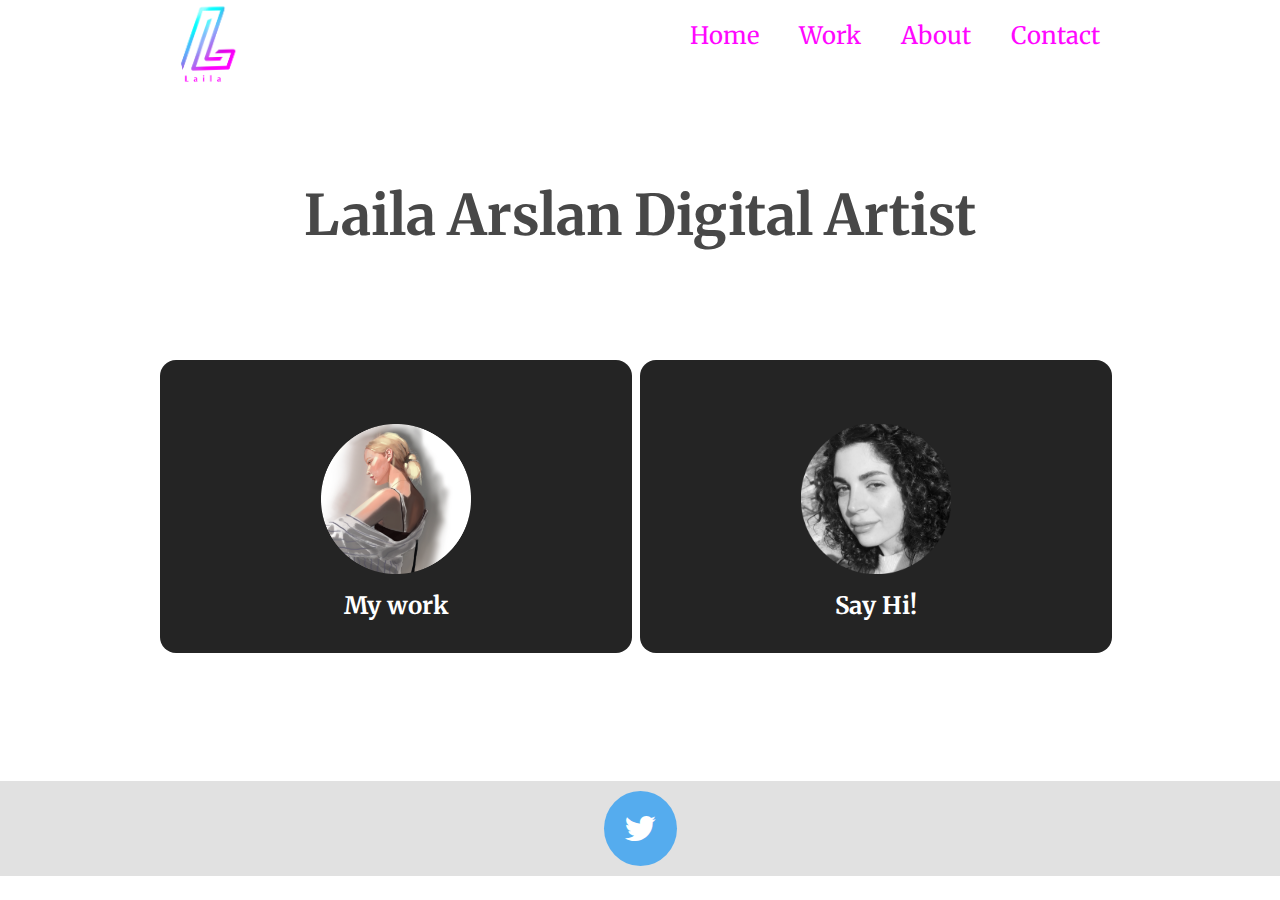
<file: index.html>
<!DOCTYPE html>
<html lang="en">

<head>
    <meta charset="UTF-8">
    <meta http-equiv="X-UA-Compatible" content="IE=edge">
    <meta name="viewport" content="width=device-width, initial-scale=1.0">
    <title>Home page</title>
    <link rel="stylesheet" href="styles.css">

    <!-- Här är ett link för twitter icon -->
    <link rel="stylesheet" href="https://cdnjs.cloudflare.com/ajax/libs/font-awesome/4.7.0/css/font-awesome.min.css">

    <!-- Här är linkar för google fonts-->
    <link rel="preconnect" href="https://fonts.googleapis.com">
    <link rel="preconnect" href="https://fonts.gstatic.com" crossorigin>
    <link href="https://fonts.googleapis.com/css2?family=Merriweather:wght@300&display=swap" rel="stylesheet">

</head>

<body>

    <!-- Här är top bar och navication bar-->
    <div class="navbar">
        <div class="logo">
            <img src="img/Logo.png" alt="my work" width="90" height="90">
        </div>
        <div class="menu">

            <a href="contact.html">Contact</a>
            <a href="about.html">About</a>
            <a href="work.html">Work</a>
            <a href="index.html">Home</a>

        </div>
    </div>

    <div class="header">
        <h1>Laila Arslan Digital Artist</h1>
    </div>

    <!-- Här är box section som innehåller sidans item -->
    <section>
        
        <div class="row">
            <div class="column">
                <a href="work.html"> <!-- För att använda en bild som en länk, placera jag <img>-taggen inuti <a>-taggen -->
                    <div class="item">
                        <img src="img/Artwork.png" alt="my work" width="150" height="150">
                        <h3>My work</h3>
                    </div>
                </a>
            </div>
        

            <div class="column">
                <a href="contact.html"> 
                    <div class="item">
                        <img src="img/Me.png" alt="my image" width="150" height="150">
                        <h3>Say Hi!</h3>
                    </div>
                </a>
            </div>
        </div>
    </section>

    <div class="footer">

        <a href="#" class="fa fa-twitter"></a>

    </div>

    <h2 id="test"></h2>

   
</body>

</html>
</file>
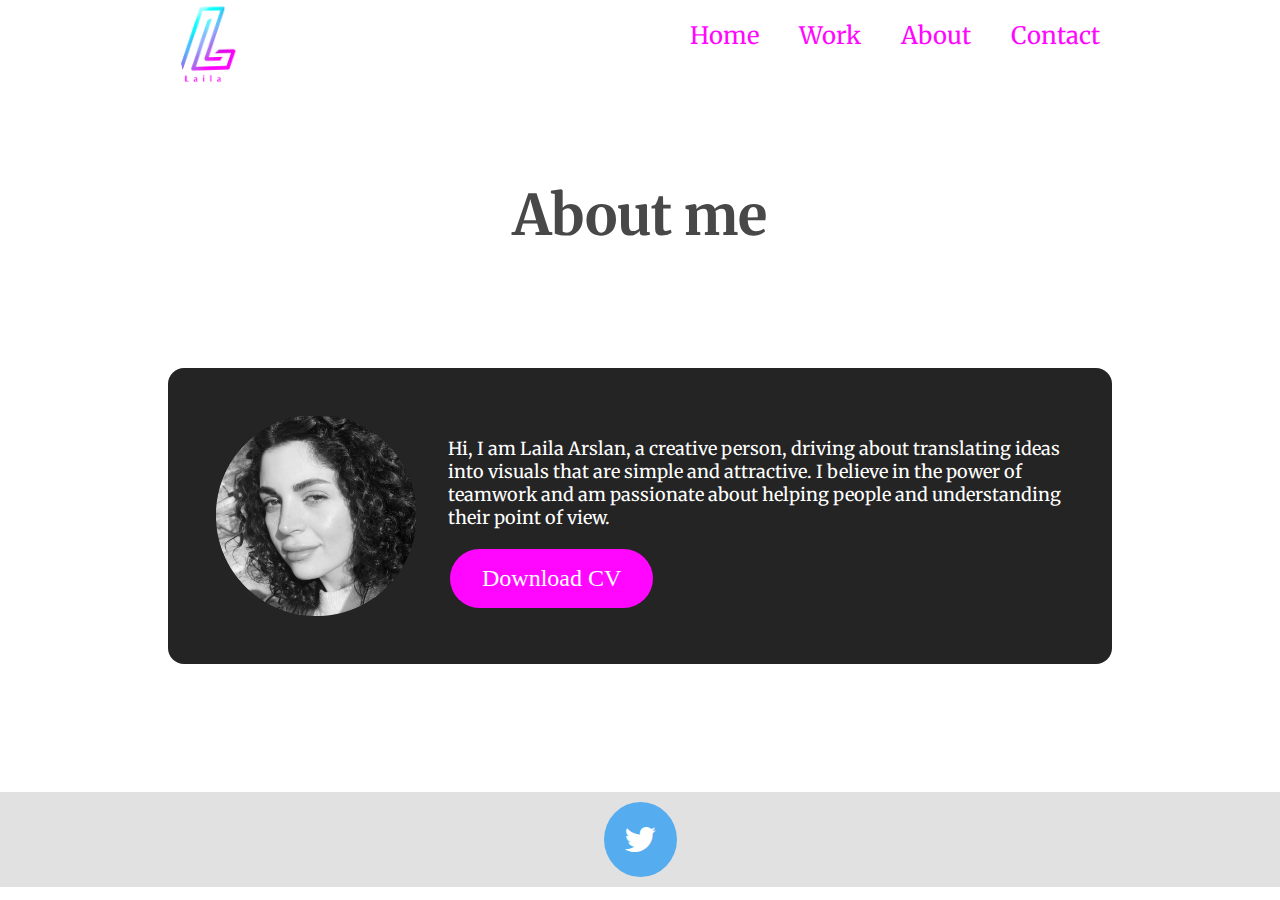
<file: about.html>
<!DOCTYPE html>
<html lang="en">

<head>
    <meta charset="UTF-8">
    <meta http-equiv="X-UA-Compatible" content="IE=edge">
    <meta name="viewport" content="width=device-width, initial-scale=1.0">
    <title>About page</title>
    <link rel="stylesheet" href="styles.css">

    <link rel="stylesheet" href="https://cdnjs.cloudflare.com/ajax/libs/font-awesome/4.7.0/css/font-awesome.min.css">

    <link rel="preconnect" href="https://fonts.googleapis.com">
    <link rel="preconnect" href="https://fonts.gstatic.com" crossorigin>
    <link href="https://fonts.googleapis.com/css2?family=Merriweather:wght@300&display=swap" rel="stylesheet">

</head>

<body>

    <div class="navbar">
        <div class="logo">
            <img src="img/Logo.png" alt="my work" width="90" height="90">
        </div>
        <div class="menu">

            <a href="contact.html">Contact</a>
            <a href="about.html">About</a>
            <a href="work.html">Work</a>
            <a href="index.html">Home</a>

        </div>
    </div>

    <div class="header">
        <h1>About me</h1>
    </div>
   
    </section>

    <section>
        <div class="column1">
        <div >
        <img src="img/Me.png" alt="my work" width="200" height="200">
        </div>
        
        <div class="work-p">
                <p>Hi, I am Laila Arslan, a creative person, driving about 
                    translating ideas into visuals that are simple and attractive.
                    I believe in the power of teamwork and am passionate about 
                    helping people and understanding their point of view.
                </p>
                <div>
                 <button type="button" class="btn2">Download CV</button>
                </div>
         </div>
        </div>
    </section>


    <div class="footer">
        <a href="#" class="fa fa-twitter"></a>
    </div>

</body>

</html>
</file>
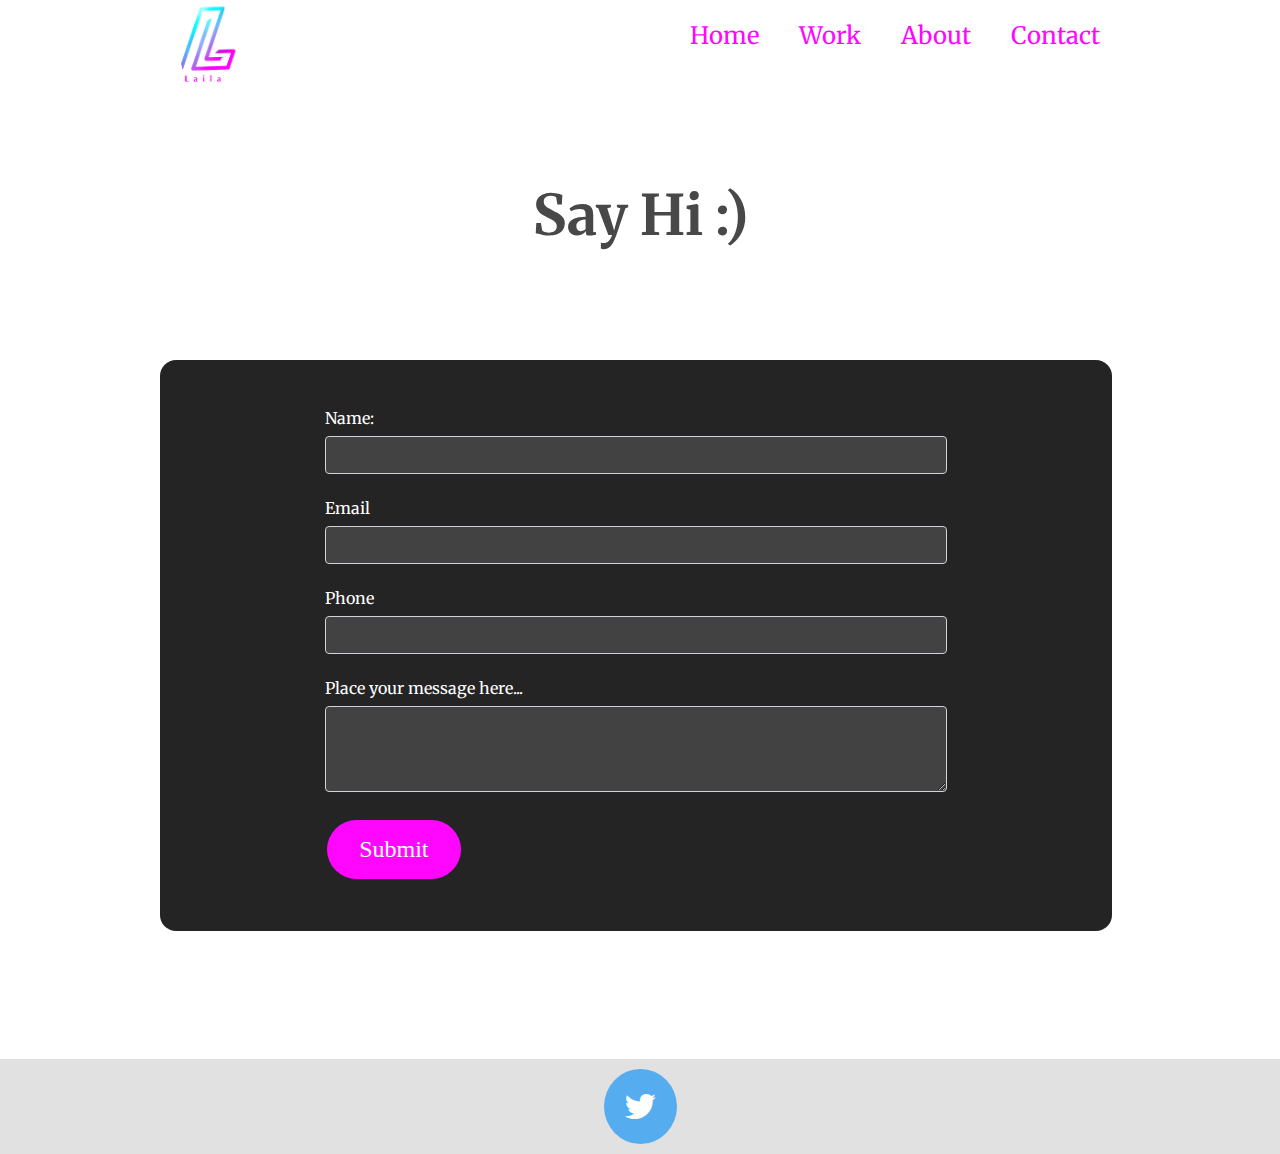
<file: contact.html>
<!DOCTYPE html>
<html lang="en">

<head>
    <meta charset="UTF-8">
    <meta http-equiv="X-UA-Compatible" content="IE=edge">
    <meta name="viewport" content="width=device-width, initial-scale=1.0">
    <title>Contact page</title>
    <link rel="stylesheet" href="styles.css">

    <link rel="stylesheet" href="https://cdnjs.cloudflare.com/ajax/libs/font-awesome/4.7.0/css/font-awesome.min.css">

    <link rel="preconnect" href="https://fonts.googleapis.com">
    <link rel="preconnect" href="https://fonts.gstatic.com" crossorigin>
    <link href="https://fonts.googleapis.com/css2?family=Merriweather:wght@300&display=swap" rel="stylesheet">

</head>

<body>

    <div class="navbar">
        <div class="logo">
            <img src="img/Logo.png" alt="my work" width="90" height="90">
        </div>
        <div class="menu">

            <a href="contact.html">Contact</a>
            <a href="about.html">About</a>
            <a href="work.html">Work</a>
            <a href="index.html">Home</a>

        </div>
    </div>

    <div class="header">
        <h1>Say Hi :)</h1>
    </div>
    
    
    <section>
       
        <div class="column">
          <!--onsubmit med formulär validering -->
                <form onsubmit="return false"> <!-- <form> med inmatningsfält för text:-->
                    <div>
                        <label>Name:</label>
                        <input type="text" id="name" value="" class="form-control" />
                        <p id="demo0"></p>
                    </div>
                    <div>
                        <label>Email</label>
                        <input type="text" id="mail" name="mail" value="" class="form-control" />
                        <p id="demo2"></p>
                    </div>

                    <div>
                        <label>Phone</label>
                        <input type="text" size="15" id="phon" name="phon" value="" class="form-control" />
                        <p id="demo1"></p>
                    </div>
                    <div>
                        <label>Place your message here...</label>
                        <textarea   id="message" rows="3" value="" class="form-control"></textarea> 
                        <!--En textinmatningskontroll med flera rader <texterea> -->
                            <p id="demo3"></p>
                    </div>
                    <div>
                    <input class="btn2 " type="button" value="Submit" onclick="formValidation()">
                    <p id="demo"></p>
                    </div>
                    
                </form>
                

                
        </div>

    </section>

    <div class="footer">
        <a href="#" class="fa fa-twitter"></a>
    </div>
   <!--Inkludera JavaScript i HTML filen -->
    <script src="script.js"></script>
</body>

</html>
</file>
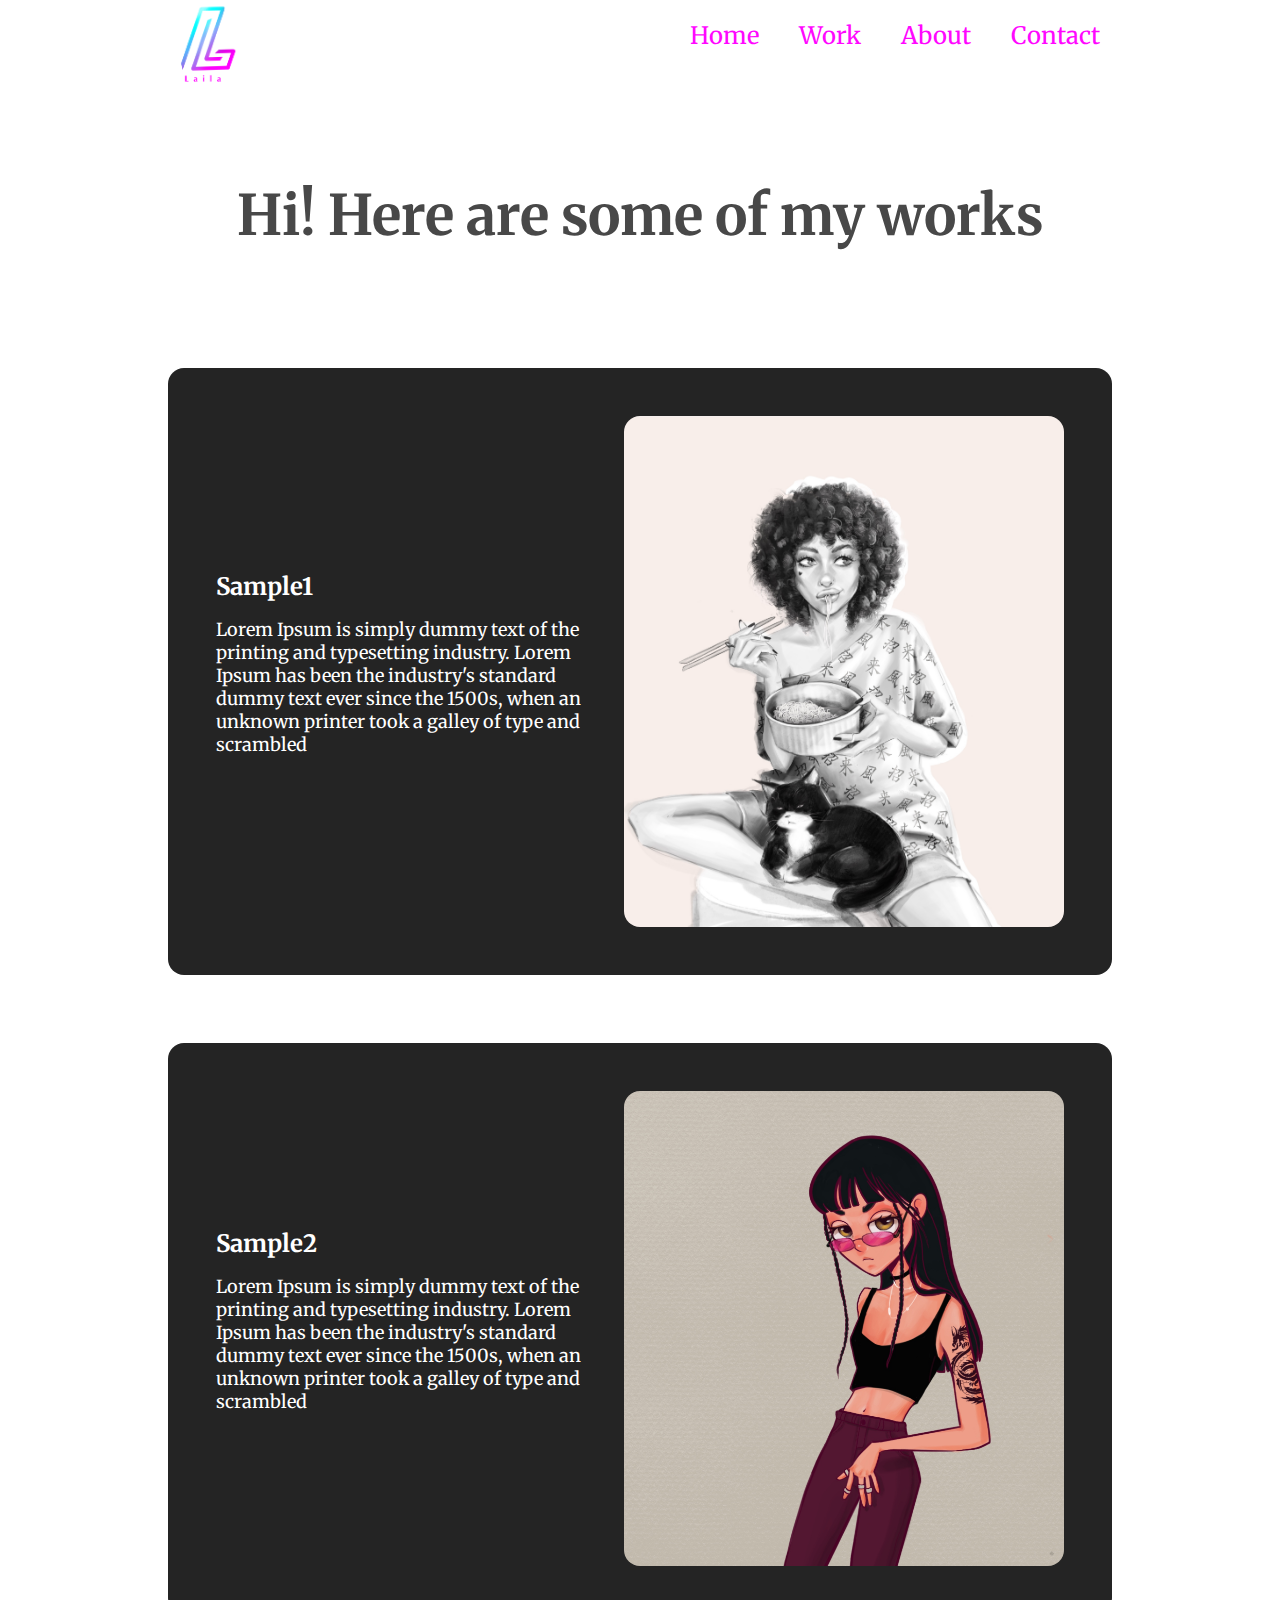
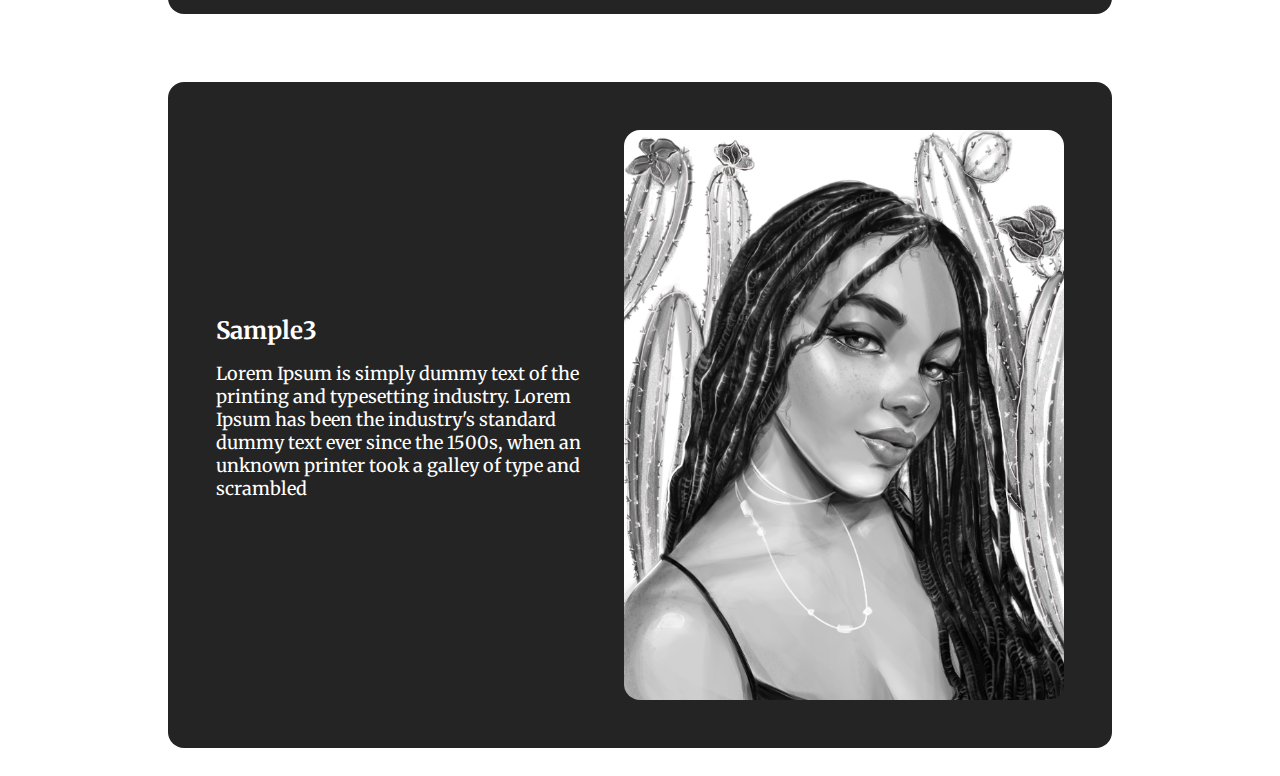
<file: work.html>
<!DOCTYPE html>
<html lang="en">

<head>
    <meta charset="UTF-8">
    <meta http-equiv="X-UA-Compatible" content="IE=edge">
    <meta name="viewport" content="width=device-width, initial-scale=1.0">
    <title>My work page</title>
    <link rel="stylesheet" href="styles.css">

    <link rel="stylesheet" href="https://cdnjs.cloudflare.com/ajax/libs/font-awesome/4.7.0/css/font-awesome.min.css">

    <link rel="preconnect" href="https://fonts.googleapis.com">
    <link rel="preconnect" href="https://fonts.gstatic.com" crossorigin>
    <link href="https://fonts.googleapis.com/css2?family=Merriweather:wght@300&display=swap" rel="stylesheet">

</head>

<body>
    <!-- Här skriver du kommentaren -->
    <div class="navbar">
        <div class="logo">
            <img src="img/Logo.png" alt="my work" width="90" height="90">
        </div>
        <div class="menu">

            <a href="contact.html">Contact</a>
            <a href="about.html">About</a>
            <a href="work.html">Work</a>
            <a href="index.html">Home</a>

        </div>
    </div>

    <div class="header">
        <h1>Hi! Here are some of my works </h1>
    </div>

    <section>
        <div class="column1">
            <div class="work-p">
                <h3>Sample1</h3>
                <p>Lorem Ipsum is simply dummy text of the printing and typesetting industry. Lorem Ipsum has been the
                    industry's standard dummy text ever since the 1500s, when an unknown printer took a galley of type
                    and scrambled</p>
            </div>
            <img src="img/Art2.jpg" class="work-img" alt="Art2" width="50%">
        </div>
    </section>

    <section class="work">
        <div class="column1">
            <div class="work-p">
                <h3>Sample2</h3>
                <p>Lorem Ipsum is simply dummy text of the printing and typesetting industry. Lorem Ipsum has been the
                    industry's standard dummy text ever since the 1500s, when an unknown printer took a galley of type
                    and scrambled</p>
            </div>

            <img src="img/Art3.jpg" class="work-img" alt="Art3" width="50%">
        </div>
    </section>

    <section class="work">
        <div class="column1">
            <div class="work-p">
                <h3>Sample3</h3>
                <p>Lorem Ipsum is simply dummy text of the printing and typesetting industry. Lorem Ipsum has been the
                    industry's standard dummy text ever since the 1500s, when an unknown printer took a galley of type
                    and scrambled</p>
            </div>
            <img src="img/Art1.jpg" class="work-img" alt="Art1" width="50%">
        </div>
    </section>

    <!--<div class="flex-container">

            <div>
                <h3>Sample1</h3>
                <img src="img/Art1.jpg" alt="Art1" width="425" height="550"><br> 
            </div>

            <div>
                <h3>Sample2</h3>
                <img src="img/Art2.jpg" alt="Art2" width="500" height="582"><br> 
            </div>

            <div>
                <h3>Sample3</h3>
                <img src="img/Art3.jpg" alt="Art3" width="461" height="461">
            </div>

        </div>-->



</body>

</html>
</file>
<file: styles.css>
* {
  margin: 0;
  padding: 0;
  box-sizing: border-box;
  font-family: "Merriweather", serif;
}

h1 {
  font-size: 56px;
  color: #484848;
}
h2{
  font-size: 35px;
  color: #484848;
}
h3{
  font-size: 24px;
  color: white;
}
p{
  font-size: 18px;
}

body {
  font-family: Enriqueta;
}


.navbar {
  position: flex;
  width: auto;
  height: 90px;
  margin: auto;
  background-color: #ffffff;
  padding-left: 160px;
  padding-right: 160px; 
}
.navbar a:hover {
  background-color: #ddd;
  color: black;
  opacity: 50%;
  padding: 20px;
}

section{
  display: flex;
  padding: 160px;
  padding-bottom: 20px;
  width: 100%;
  padding-top: 90px;
}


input, textarea {
  margin-top: 8px;
  margin-bottom: 8px;
  margin-left: 0px;
}
form p {
  color: #FF8BA2;
  padding-left: 0px;
  padding-bottom: 16px;
  bottom: 67px;
  left: 160px;
}


.logo {
  float: left;
  height: 70px;
}

.menu a {
  float: right;
  margin: auto;
  padding: 30px;
  font-size: 24px;
  padding: 20px;
}
a:link, a:visited, a:hover {
  text-decoration: none;
  color: #FF07FF;
}


.header {
  background-color: #ffffff;
  padding: 20px;
  padding-top: 90px;
  text-align: center;
  font-size: 35px;
  color: #484848;
  width: 100%;
}

.row {
  display: flex;
  width: 100%;
}

.column {
  flex: 1;
  padding: 32px;
  padding-top: 48px;
  background-color: #242424;
  border-radius: 16px;
  margin-right: 8px;
  margin-bottom: 8px;
}

.column1 {
  flex: 2;
  display: flex;
  padding: 32px;
  background-color: #242424;
  border-radius: 16px;
  margin: 8px;
  color: #ffffff;
}
.work {
  padding-top: 32px;
  margin: auto;
}

.work-p{
  padding-right: 16px;
  padding-left: 16px;
  margin-top: auto;
    margin-right: auto;
    margin-bottom: auto;
    margin-left: auto;
}

.work-p p{
  padding-top: 16px;
  padding-bottom: 16px;
}

section img{
  float: right;
  margin: 16px;
}

.work-img{
  float: initial;
  border-radius: 16px;
}

.row div {
  display: flex;
  justify-content: center;
  align-items: center;
  margin: 10 auto;
}

.row div .item {
  display: initial;
  text-align: center;
  color: #ffffff;
  
}


.footer {
  background-color: #E1E1E1;
  margin-top: 100px;
  padding: 10px;
  text-align: center;
  font-size: 35px;
}

.fa {
  padding: 20px;
  font-size: 30px;
  text-align: center;
  text-decoration: none;
  border-radius: 50%;
}

.fa:hover {
  opacity: 0.7;
}


.fa-twitter {
  background: #55ACEE;
  color: white !important;
}

form div {
  /*padding-top: 16px;*/
  padding-left: 15%;
  padding-right: 15%;
}

.form-control {
  display: block;
  width: 100%;
  padding: 6px 12px;
  font-size: 16px;
  font-weight: 400;
  line-height: 1.5;
  color: #ffffff;
  background-color: rgb(66, 66, 66);
  background-clip: padding-box;
  border: 1px solid #ced4da;
  appearance: none;
  border-radius: 4px;
}
label {
  color: white;
}
.btn2 {
  font-family: Enriqueta;
    border: none;
    color: #ffffff;
    padding: 16px 32px;
    text-align: center;
    text-decoration: none;
    font-size: 24px;
    margin: 4px 2px;
    cursor: pointer;
    border-radius: 30px;
    background-color: #FF07FF;
}.btn2:hover{
  background-color: #a000a0;
}


.flex-container {
  display: flex;
  width: 800px;
  padding: 100px;
  margin-top: 0px;
  margin: 200px;
  margin-left: 300px;
  flex-direction: column;
  background-color: #242424;
  border-radius: 30px;
}

.flex-container > div {
  width: 50px;
  margin: 10px;
  text-align: center;
  line-height: 75px;
  font-size: 30px;
}

/* laptop*/
@media (max-width: 992px){
  /* Topbar*/
.navbar {
  position: flex;
  width: auto;
  height: 90px;
  margin: auto;
  background-color: #ffffff;
  padding-left: 60px;
  padding-right: 60px; 
}
.navbar a:hover {
  background-color: #ddd;
  color: black;
  opacity: 50%;
  padding: 20px;
}
  .menu a {
    float: right;
    margin: auto;
    padding: 30px;
    font-size: 24px;
    padding: 20px;
}

 /* section*/
section{
  display: flex;
  padding: 60px;
  padding-bottom: 20px;
  width: 100%;
}



}

/* Mobile*/
@media screen and (max-width: 600px){

  h1 {
    font-size: 40px;
    color: #484848;
  }

/* Topbar*/
.navbar {
  padding-left: 0px;
  padding-right: 0px;
}
.navbar a:hover {
  background-color: #ffffff;
  padding: 10px;
  padding-left: 50%;
}
.menu a {
  float: right;
  margin: auto;
  padding: 30px;
  font-size: 18px;
  padding: 10px;
  padding-left: 50%;
}
.header {
  padding-top: 120px;
}


 /* section*/
 section{
  padding: 60px;
  padding-right: 16px;
  padding-left: 16px;
  padding-bottom: 20px;
  width: 100%;
}
.column1 {
  flex: 2;
  display: block;
  padding: 32px;
  background-color: #242424;
  border-radius: 16px;
  margin: 8px;
  color: #ffffff;
}
.work-img {
  float: initial;
  border-radius: 16px;
  width: 100%;
}

 /* work model mob*/
.work-p{
  padding-right: 0px;
  padding-left: 0px;
  padding-bottom: 16px;
}

section img{
  float: right;
  margin: 0px;
}
section img {
  float: initial;
  margin: 0px;
}
.row {
  display: block;
}

form div {
  padding-left: 0%;
  padding-right: 0%;
}

form p {
  color: #FF8BA2;
  padding-left: 0px;
  padding-bottom: 16px;
  position: initial;
  bottom: 0px;
  left: 0px;
}
  
}
</file>
